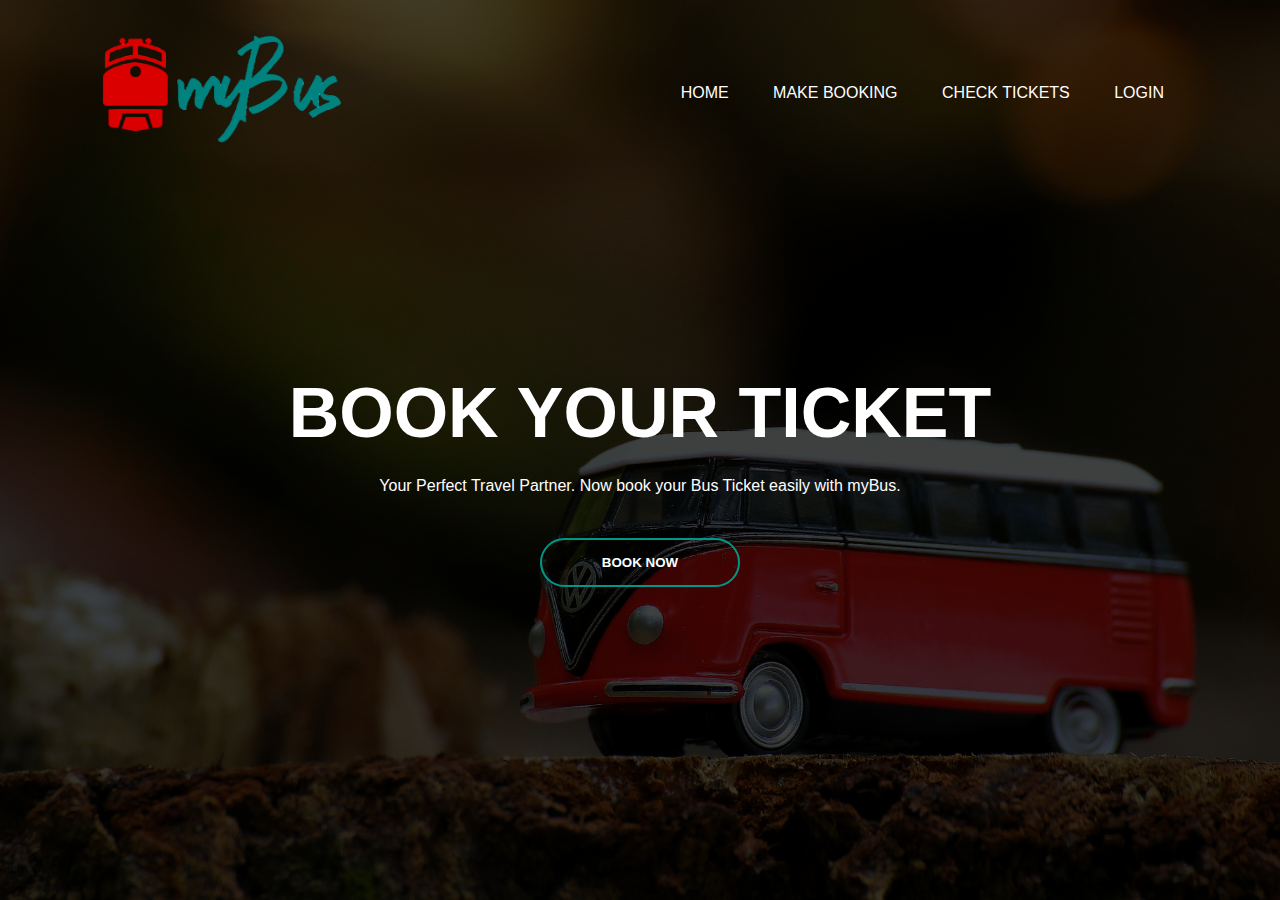
<file: index.html>
<!-- [base64]-->
<!DOCTYPE html>
<html>
<head>
  <script>
    window.location.href = '../home/home.html';
  </script>
</head>
<body>
  <!-- You can add a message or content here if needed -->
</body>
</html>
</file>
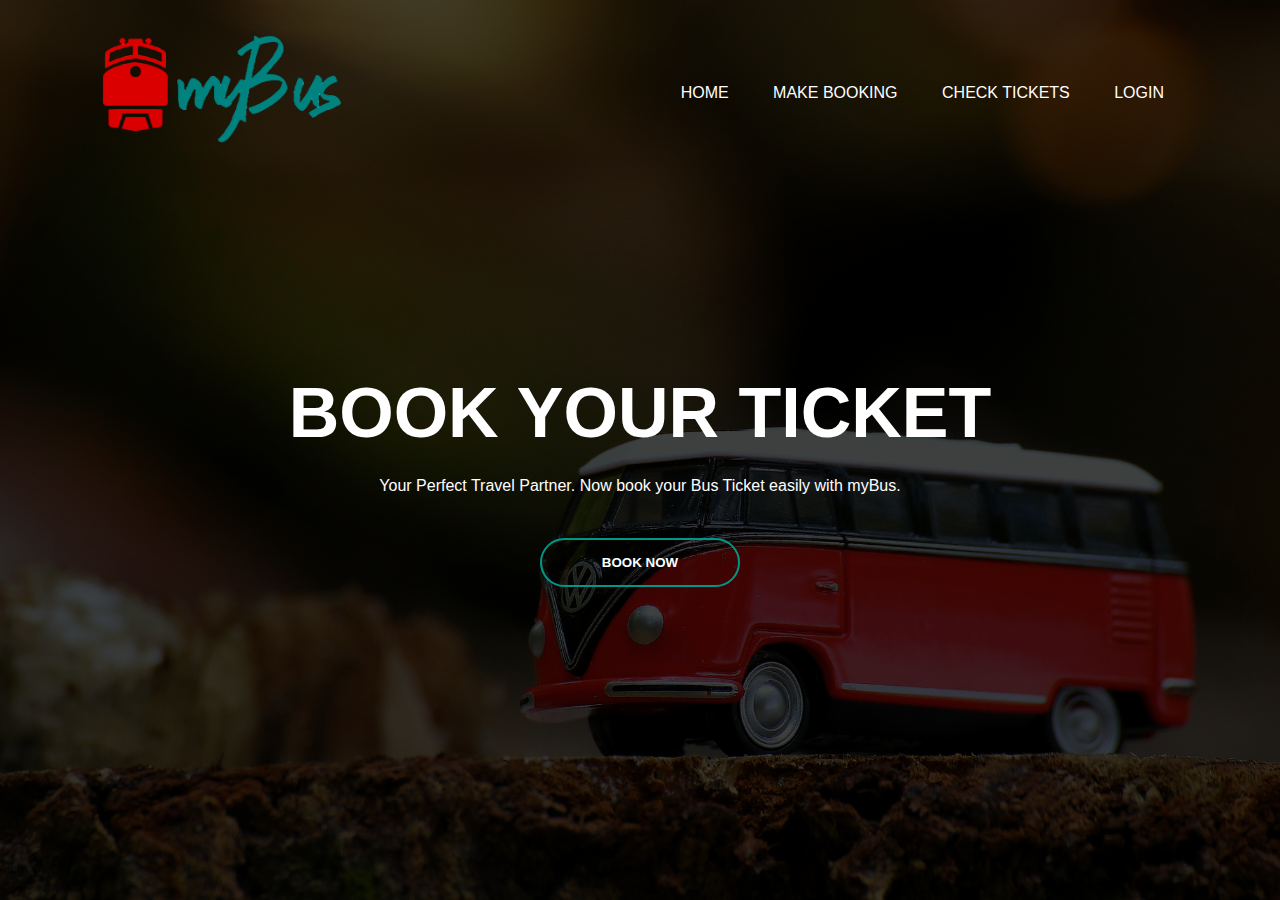
<file: home/home.html>
<html>
<head>
    <title>MyBus</title>

    <link rel="stylesheet" href="home.css">
</head>
<body>
    <div class="banner"> 
        <div class="navbar">
            <img src="./img/logo.png" class="logo">
            <ul>
                <li><a href="#">HOME</a></li>
                <li><a href="#" onclick="return checkLogin()">MAKE BOOKING</a></li>
                <li><a href="#" onclick="return checkLogin()">CHECK TICKETS</a></li>
                <li><a href="../user/login.php">LOGIN</a></li>
            </ul>
        </div>
        <div class="content">
            <h1>BOOK YOUR TICKET</h1>
            <p>Your Perfect Travel Partner. Now book your Bus Ticket easily with myBus.</p>
            <div>
                <button type="button" onclick="checkLogin()"><span></span>BOOK NOW</button>
            </div>
        </div>
    </div>

    <script>
        function checkLogin() {
            // Check if the user is logged in
            if (!isLoggedIn()) {
                // Redirect the user to the login page
                window.location.href = "../user/login.php";
            } else {
                // Proceed with the booking
                window.location.href = "../index/index.php";
            }
        }

        function isLoggedIn() {
            // Check if the 'isLoggedIn' key exists in session storage
            // Return true if the key exists and its value is 'true'
            // Return false otherwise
            var isLoggedIn = sessionStorage.getItem('isLoggedIn');
            return isLoggedIn === 'true';
        }
    </script>
</body>
</html>
</file>
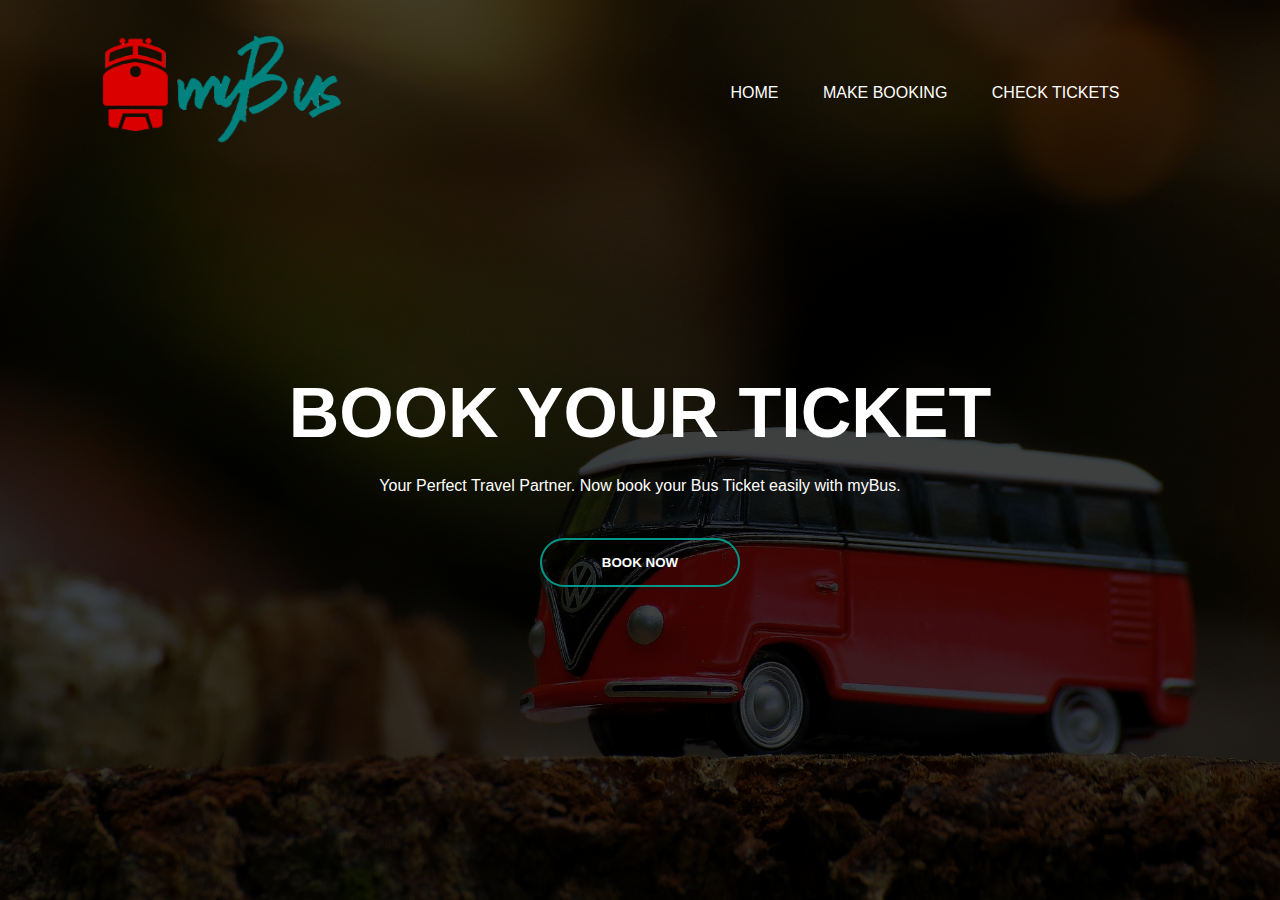
<file: home/newhome.html>
<html>
<head>
    <title>MyBus</title>
    <link rel="stylesheet" href="newhome.css">
</head>
<body>
    <div class="banner"> 
        <div class="navbar">
            <img src="./img/logo.png" class="logo"> 
            <ul>
                <li><a href="#">HOME</a></li>
                <li><a href="../index/index.php">MAKE BOOKING</a></li>
                <li><a href="">CHECK TICKETS</a></li>
                <li><a id="user-email" style="display: none;"></a></li>
            </ul>
        </div>
        <div class="content">
            <h1>BOOK YOUR TICKET</h1>
            <p>Your Perfect Travel Partner. Now book your Bus Ticket easily with myBus.</p>
            <div>
                <button type="button" onclick="redirectToIndex()"><span ></span>BOOK NOW</button>
            </div>
        </div>
    </div>
 
    <script>
        function redirectToIndex() {
         window.location.href = "../index/index.php";
        }
        function isLoggedIn() {
            var isLoggedIn = sessionStorage.getItem('isLoggedIn');
            return isLoggedIn === 'true';
        }

        function displayUserEmail() {
            var userEmail = sessionStorage.getItem('userEmail');
    var userEmailElem = document.getElementById('user-email');
    if (userEmail) {
        userEmailElem.style.display = 'block';
        userEmailElem.textContent = userEmail;
    } else {
        userEmailElem.style.display = 'none';
    }
}

        // Call the function when the page loads
        window.onload = function() {
            displayUserEmail();
        };
    </script>

  
</body>
</html>
</file>
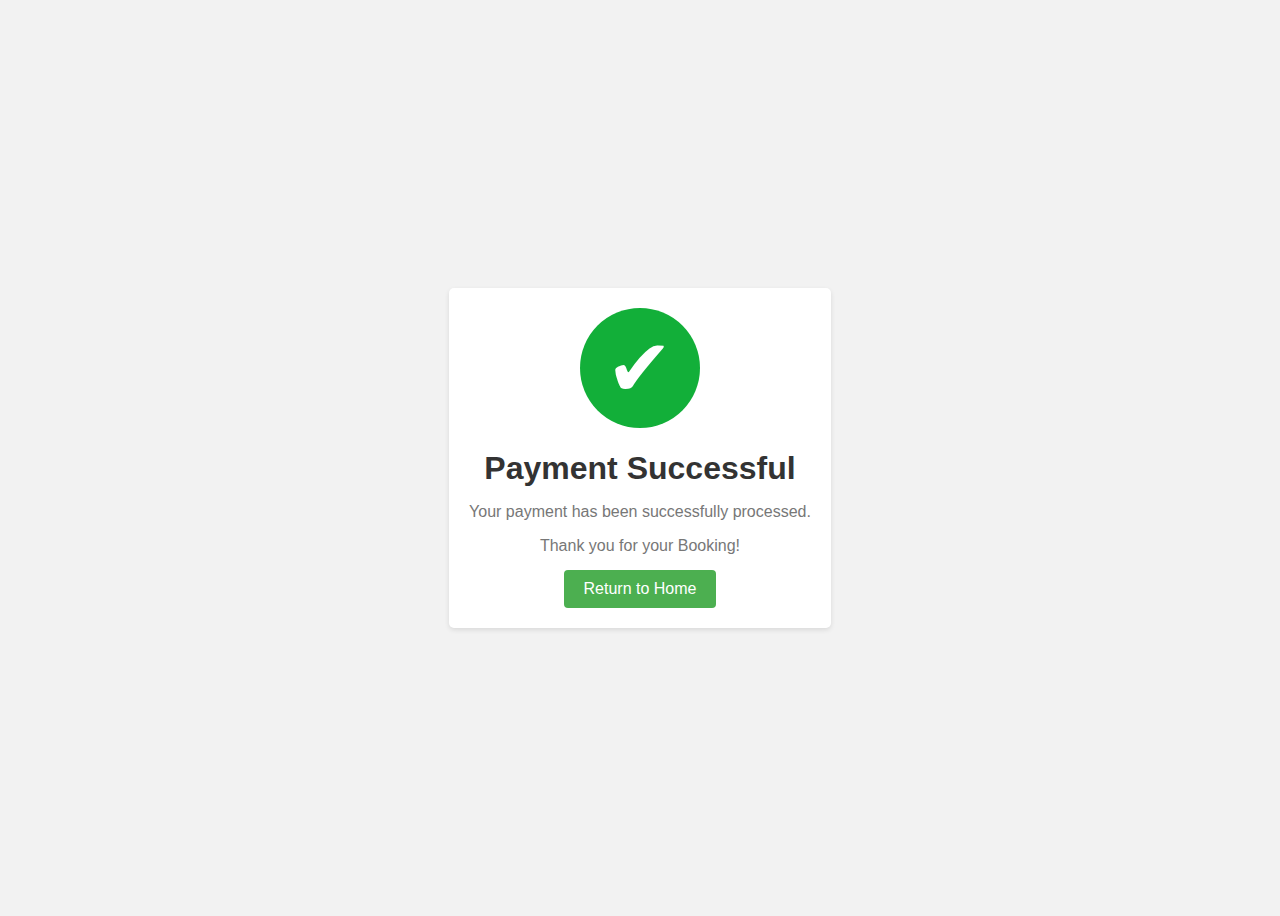
<file: payment/sucessfull.html>
<!DOCTYPE html>
<html>
<head>
  <title>Payment Successful</title>
  <style>
    body {
      font-family: Arial, sans-serif;
      background-color: #f2f2f2;
      display: flex;
      align-items: center;
      justify-content: center;
      height: 100vh;
    }

    .container {
      max-width: 400px;
      margin: 0 auto;
      padding: 20px;
      background-color: #fff;
      border-radius: 5px;
      box-shadow: 0 2px 5px rgba(0, 0, 0, 0.1);
      text-align: center;
    }

    .tick {
      display: flex;
      align-items: center;
      justify-content: center;
      width: 120px;
      height: 120px;
      border-radius: 50%;
      background-color: #12af39;
      margin: 0 auto;
      margin-bottom: 20px;
    }

    .tick:before {
      content: "\2714";
      font-size: 80px;
      color: #ffffff;
    }

    h1 {
      color: #333;
      margin-bottom: 10px;
    }

    p {
      color: #777;
      margin-bottom: 15px;
    }

    .button {
      display: inline-block;
      padding: 10px 20px;
      background-color: #4CAF50;
      color: #fff;
      text-decoration: none;
      border-radius: 4px;
      transition: background-color 0.3s ease;
    }

    .button:hover {
      background-color: #45a049;
    }
  </style>
</head>
<body>
  <div class="container">
    <div class="tick"></div>
    <h1>Payment Successful</h1>
    <p>Your payment has been successfully processed.</p>
    <p>Thank you for your Booking!</p>
    <a href="../home/home.html" class="button">Return to Home</a>
  </div>
</body>
</html>
</file>
<file: home/home.css>
*{
    margin: 0;
    padding: 0%;
    font-family: sans-serif;
}
.banner{
    width: 100%;
    height: 100%;
    background-image: linear-gradient(rgba(0,0,0,0.75),rgba(0,0,0,0.75)),url(./img/hm.jpg);
    background-size: cover;
    background-position: center;
}    


.navbar{
    width: 85%;
    margin: auto;
    padding: 35px 0;
    display: flex;
    align-items: center;
    justify-content: space-between;
}
.logo{
    width: 250px;
    cursor: pointer;
}

.navbar ul li{
    list-style: none;
    display:inline-block;
    margin: 0 20px;
    position: relative;
}
.navbar ul li a{
    text-decoration: none;
    color: #fff;
    text-transform: uppercase;
}
.navbar ul li::after{
    content: '';
    height: 3px;
    width: 0;
    background: #009688;
    position: absolute;
    left: 0%;
    bottom: -10px;
    transition: 0.5s;
}
.navbar ul li:hover::after{
    width: 100%;
}
.content{
    width: 100%;
    position: absolute;
    top: 50%;
    transform: translateY(-50%);
    text-align: center;
    color: #fff;
}
.content h1{
    font-size: 70px;
    margin-top: 80px;
}
.content p{
    margin: 20px auto;
    font-weight: 100;
    line-height: 25px;
}
button{
    width: 200px;
    padding: 15px 0;
    text-align: center;
    margin: 20px 10px;
    border-radius: 25px;
    font-weight: bold;
    border: 2px solid #009688;
    background: transparent;
    color: #fff;
    cursor: pointer;
    position: relative;
    overflow: hidden;
}
span{
    background: #009688;
    height: 100%;
    width: 0%;
    border-radius: 75px;
    position: absolute;
    left: 0;
    bottom: 0;
    z-index: -1;
    transition: 0.5s;
}
button:hover span{
    width: 100%;
}
button:hover{
    border: none;
}
</file>
<file: home/newhome.css>
* {
    margin: 0;
    padding: 0%;
    font-family: sans-serif;
}

.banner {
    width: 100%;
    height: 100%;
    background-image: linear-gradient(rgba(0,0,0,0.75),rgba(0,0,0,0.75)),url(./img/hm.jpg);
    background-size: cover;
    background-position: center;
}

.navbar {
    width: 85%;
    margin: auto;
    padding: 35px 0;
    display: flex;
    align-items: center;
    justify-content: space-between;
}

.logo {
    width: 250px;
    cursor: pointer;
}

.navbar ul li {
    list-style: none;
    display:inline-block;
    margin: 0 20px;
    position: relative;
}

.navbar ul li a {
    text-decoration: none;
    color: #fff;
    text-transform: uppercase;
}

.navbar ul li::after {
    content: '';
    height: 3px;
    width: 0;
    background: #009688;
    position: absolute;
    left: 0%;
    bottom: -10px;
    transition: 0.5s;
}

.navbar ul li:hover::after {
    width: 100%;
}

.content {
    width: 100%;
    position: absolute;
    top: 50%;
    transform: translateY(-50%);
    text-align: center;
    color: #fff;
}

.content h1 {
    font-size: 70px;
    margin-top: 80px;
}

.content p {
    margin: 20px auto;
    font-weight: 100;
    line-height: 25px;
}

button {
    width: 200px;
    padding: 15px 0;
    text-align: center;
    margin: 20px 10px;
    border-radius: 25px;
    font-weight: bold;
    border: 2px solid #009688;
    background: transparent;
    color: #fff;
    cursor: pointer;
    position: relative;
    overflow: hidden;
}

span {
    background: #009688;
    height: 100%;
    width: 0%;
    border-radius: 75px;
    position: absolute;
    left: 0;
    bottom: 0;
    z-index: -1;
    transition: 0.5s;
}

button:hover span {
    width: 100%;
}

button:hover {
    border: none;
}

#user-email {
    display: inline-block;
    color: #fff;
    text-transform: uppercase;
    position: absolute;
    right: 0;
    top: 50%;
    transform: translateY(-50%);
    
}

.navbar ul li {
    position: relative; /* Add this line to make position: absolute work */
}
</file>
